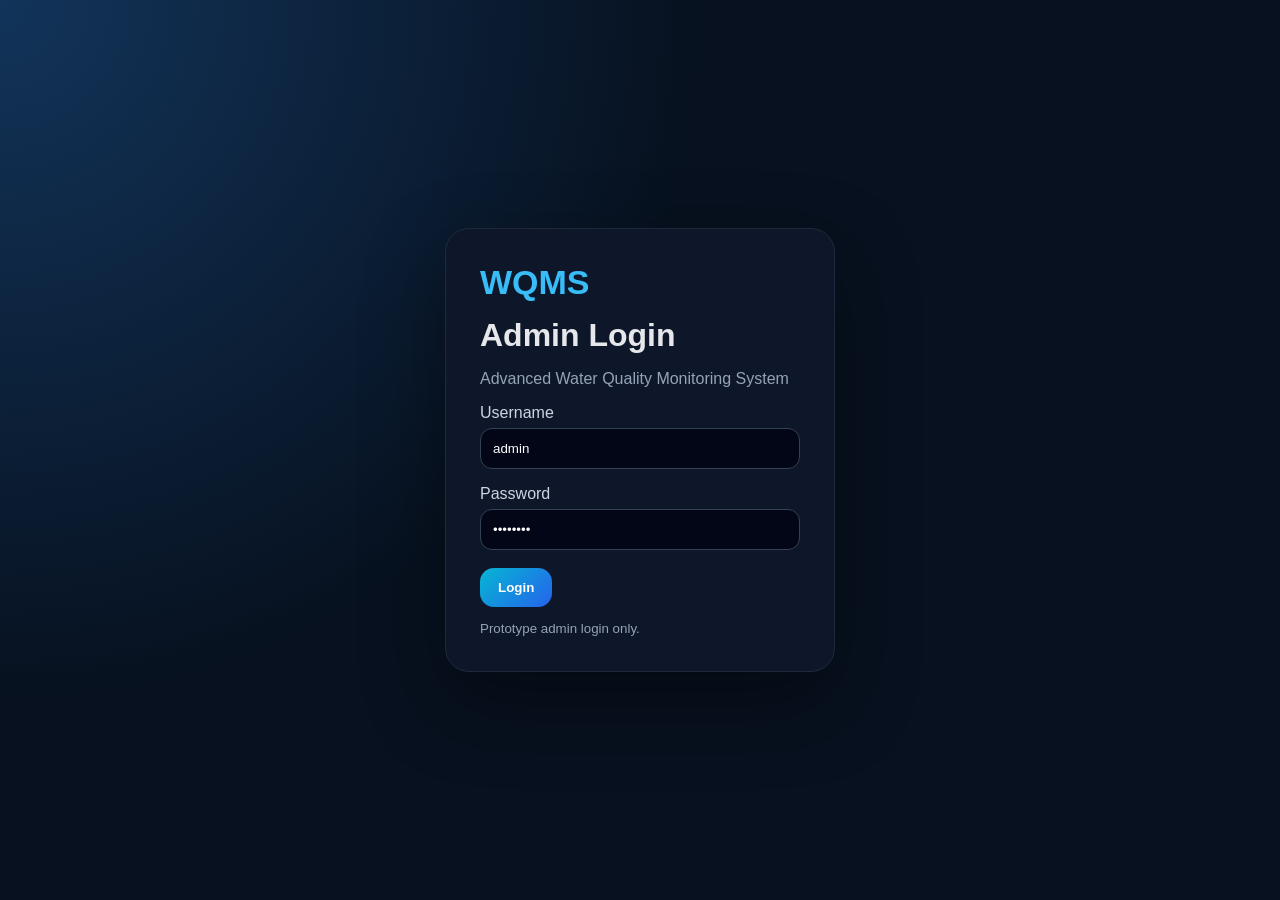
<file: index.html>
<!DOCTYPE html>
<html lang="en">
<head>
    <meta charset="UTF-8">
    <title>Admin Login - WQMS</title>
    <meta name="viewport" content="width=device-width, initial-scale=1.0">
    <script type="module" src="assets/js/login.js"></script>
    <link rel="stylesheet" href="assets/css/style.css">
</head>
<body class="login-body">
    <div class="login-card">
        <div class="login-logo">WQMS</div>
        <h1>Admin Login</h1>
        <p>Advanced Water Quality Monitoring System</p>

        <form id="loginForm">
            <label>Username</label>
            <input type="text" id="username" value="admin" required>

            <label>Password</label>
            <input type="password" id="password" value="admin123" required>

            <button type="submit">Login</button>
        </form>

        <div id="loginError" class="error-message"></div>
        <small>Prototype admin login only.</small>
    </div>
</body>
</html>
</file>
<file: assets/css/style.css>
:root {
    --bg: #07111f;
    --panel: #0f172a;
    --text: #e5e7eb;
    --muted: #94a3b8;
    --line: #1e293b;
    --accent: #38bdf8;
    --safe: #22c55e;
    --warning: #f59e0b;
    --unsafe: #ef4444;
}
* { box-sizing: border-box; }
body { margin: 0; background: radial-gradient(circle at top left, #12345a, var(--bg) 45%); color: var(--text); font-family: Arial, Helvetica, sans-serif; }
.login-body { min-height: 100vh; display: flex; justify-content: center; align-items: center; }
.login-card { width: 390px; background: rgba(15,23,42,0.96); border: 1px solid var(--line); border-radius: 24px; padding: 34px; box-shadow: 0 30px 80px rgba(0,0,0,.4); }
.login-logo { font-size: 34px; font-weight: 900; color: var(--accent); margin-bottom: 15px; }
.login-card h1 { margin: 0; }
.login-card p, small { color: var(--muted); }
label { display: block; margin-top: 16px; color: #cbd5e1; }
input { width: 100%; padding: 12px; margin-top: 6px; border-radius: 12px; border: 1px solid #334155; background: #020617; color: white; }
button { border: 0; color: white; background: linear-gradient(135deg, #06b6d4, #2563eb); padding: 12px 18px; border-radius: 14px; font-weight: 800; cursor: pointer; margin-top: 18px; }
.error-message { color: #fca5a5; margin-top: 12px; }
.success-message { color: #86efac; margin-top: 12px; }
.sidebar { position: fixed; width: 250px; height: 100vh; background: rgba(2,6,23,0.96); border-right: 1px solid var(--line); padding: 24px; }
.logo { font-size: 28px; font-weight: 900; color: var(--accent); margin-bottom: 32px; }
.sidebar a { display: block; color: #cbd5e1; text-decoration: none; padding: 14px; border-radius: 14px; margin-bottom: 8px; }
.sidebar a:hover { background: #0f172a; color: white; }
.logout { color: #fecaca !important; margin-top: 35px; }
.main { margin-left: 250px; padding: 28px; }
.top-section { display: flex; justify-content: space-between; align-items: center; gap: 20px; margin-bottom: 24px; }
.top-section h1 { margin: 0; font-size: 30px; }
.top-section p { color: var(--muted); margin: 8px 0 0; }
.status-pill, .badge { padding: 8px 12px; border-radius: 999px; font-weight: 900; font-size: 12px; }
.cards { display: grid; grid-template-columns: repeat(5, 1fr); gap: 16px; margin-bottom: 20px; }
.card, .panel { background: linear-gradient(180deg, rgba(15,23,42,0.96), rgba(15,23,42,0.82)); border: 1px solid var(--line); border-radius: 24px; box-shadow: 0 20px 60px rgba(0,0,0,0.22); }
.card { padding: 22px; }
.card span { display: block; color: var(--muted); margin-bottom: 8px; }
.card strong { font-size: 34px; display: block; }
.card small { display: block; margin-top: 8px; color: var(--muted); }
.grid { display: grid; grid-template-columns: 2fr 1fr; gap: 18px; margin-bottom: 20px; }
.panel { padding: 22px; margin-bottom: 20px; }
.latest-info p { background: rgba(2,6,23,0.5); border: 1px solid var(--line); padding: 12px; border-radius: 14px; }
.table-wrapper { overflow-x: auto; }
table { width: 100%; border-collapse: collapse; }
th, td { padding: 14px; border-bottom: 1px solid var(--line); text-align: left; }
th { color: #93c5fd; font-size: 13px; text-transform: uppercase; }
.safe { background: rgba(34,197,94,.16); color: #86efac; border: 1px solid rgba(34,197,94,.4); }
.warning { background: rgba(245,158,11,.16); color: #fde68a; border: 1px solid rgba(245,158,11,.4); }
.unsafe { background: rgba(239,68,68,.16); color: #fecaca; border: 1px solid rgba(239,68,68,.4); }
@media(max-width:1200px){ .cards{grid-template-columns:repeat(2,1fr)} .grid{grid-template-columns:1fr} }
@media(max-width:800px){ .sidebar{position:relative;width:100%;height:auto}.main{margin-left:0}.cards{grid-template-columns:1fr}.top-section{flex-direction:column;align-items:flex-start} }
</file>
